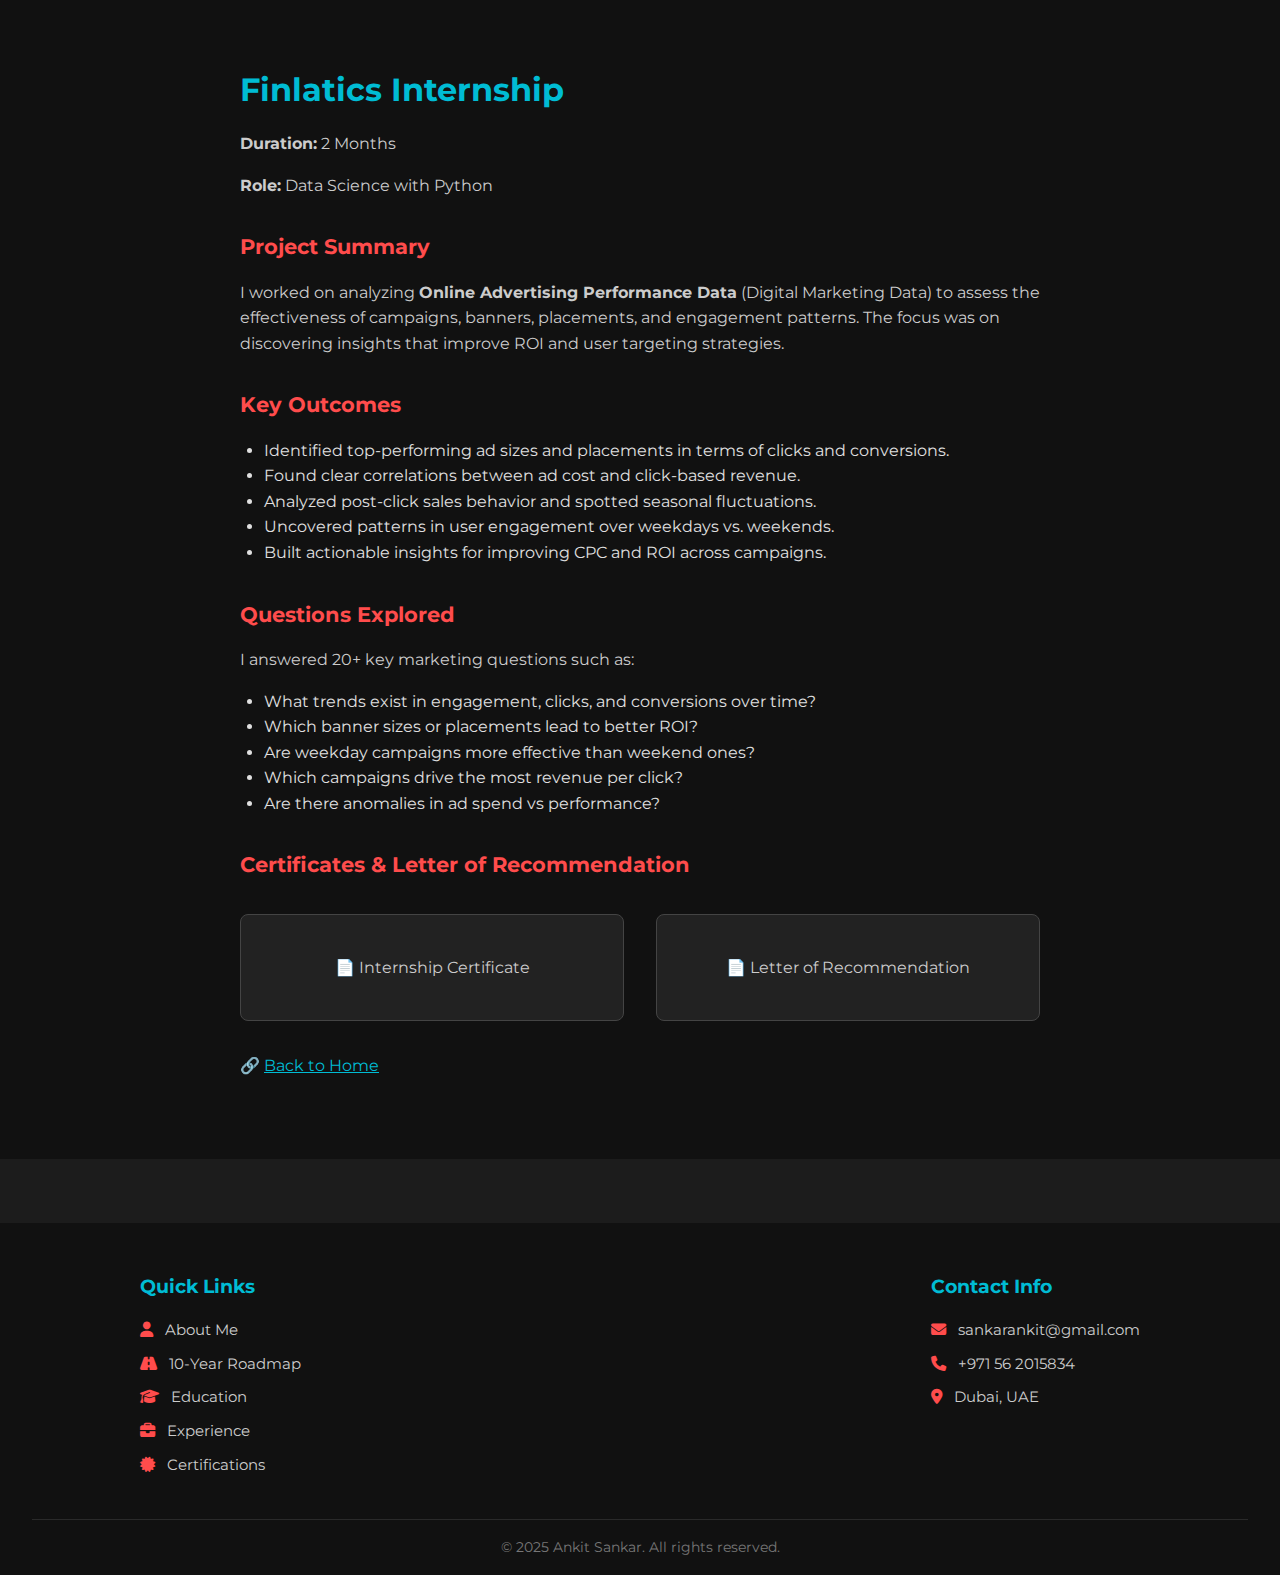
<file: finlatics.html>
<!DOCTYPE html>
<html lang="en">
<head>
  <meta charset="UTF-8" />
  <meta name="viewport" content="width=device-width, initial-scale=1.0"/>
  <title>Finlatics Experience</title>
  <link rel="stylesheet" href="style.css" />
  <link href="https://fonts.googleapis.com/css2?family=Montserrat:wght@400;700&display=swap" rel="stylesheet">
  <link rel="stylesheet" href="https://cdnjs.cloudflare.com/ajax/libs/font-awesome/6.5.0/css/all.min.css" />

</head>
<body>
  <section class="experience-details">
    <div class="container">
      <h1>Finlatics Internship</h1>
      <p><strong>Duration:</strong> 2 Months</p>
      <p><strong>Role:</strong> Data Science with Python</p>

      <h2>Project Summary</h2>
      <p>I worked on analyzing <strong>Online Advertising Performance Data</strong> (Digital Marketing Data) to assess the effectiveness of campaigns, banners, placements, and engagement patterns. The focus was on discovering insights that improve ROI and user targeting strategies.</p>

      <h2>Key Outcomes</h2>
      <ul>
        <li>Identified top-performing ad sizes and placements in terms of clicks and conversions.</li>
        <li>Found clear correlations between ad cost and click-based revenue.</li>
        <li>Analyzed post-click sales behavior and spotted seasonal fluctuations.</li>
        <li>Uncovered patterns in user engagement over weekdays vs. weekends.</li>
        <li>Built actionable insights for improving CPC and ROI across campaigns.</li>
      </ul>

      <h2>Questions Explored</h2>
      <p>I answered 20+ key marketing questions such as:</p>
      <ul>
        <li>What trends exist in engagement, clicks, and conversions over time?</li>
        <li>Which banner sizes or placements lead to better ROI?</li>
        <li>Are weekday campaigns more effective than weekend ones?</li>
        <li>Which campaigns drive the most revenue per click?</li>
        <li>Are there anomalies in ad spend vs performance?</li>
      </ul>

      <h2>Certificates & Letter of Recommendation</h2>

    <div class="pdf-gallery">
    <div class="pdf-thumb" onclick="openPDF('finlatics_certificate.pdf')">
        <p>📄 Internship Certificate</p>
    </div>
    <div class="pdf-thumb" onclick="openPDF('finlatics_LOR.pdf')">
        <p>📄 Letter of Recommendation</p>
    </div>
    </div>

    <!-- Modal Viewer -->
    <div id="pdfModal" class="pdf-modal" onclick="closePDF()">
    <div class="pdf-content" onclick="event.stopPropagation()">
        <iframe id="pdfViewer" src="" frameborder="0"></iframe>
        <span class="close-btn" onclick="closePDF()">×</span>
    </div>
    </div>


      <p>🔗 <a href="index.html" style="color:#00bcd4; text-decoration: underline;">Back to Home</a></p>
    </div>
  </section>
  <footer class="site-footer">
  <div class="footer-content">

    <div class="footer-column">
      <h3>Quick Links</h3>
      <ul>
        <li><a href="index.html"><i class="fas fa-user"></i> About Me</a></li>
        <li><a href="roadmap.html"><i class="fas fa-road"></i> 10-Year Roadmap</a></li>
        <li><a href="#education"><i class="fas fa-graduation-cap"></i> Education</a></li>
        <li><a href="#experience"><i class="fas fa-briefcase"></i> Experience</a></li>
        <li><a href="#certificates"><i class="fas fa-certificate"></i> Certifications</a></li>
      </ul>
    </div>

    <div class="footer-column">
      <h3>Contact Info</h3>
      <ul>
        <li><i class="fas fa-envelope"></i> <a href="mailto:sankarankit@gmail.com">sankarankit@gmail.com</a></li>
        <li><i class="fas fa-phone"></i> +971 56 2015834</li>
        <li><i class="fas fa-map-marker-alt"></i> Dubai, UAE</li>
      </ul>
    </div>

    

  </div>

  <div class="footer-bottom">
    <p>&copy; 2025 Ankit Sankar. All rights reserved.</p>
  </div>
</footer>
<button id="topBtn" title="Go to top">↑</button>
<script src="script.js"></script>
</body>
</html>
</file>
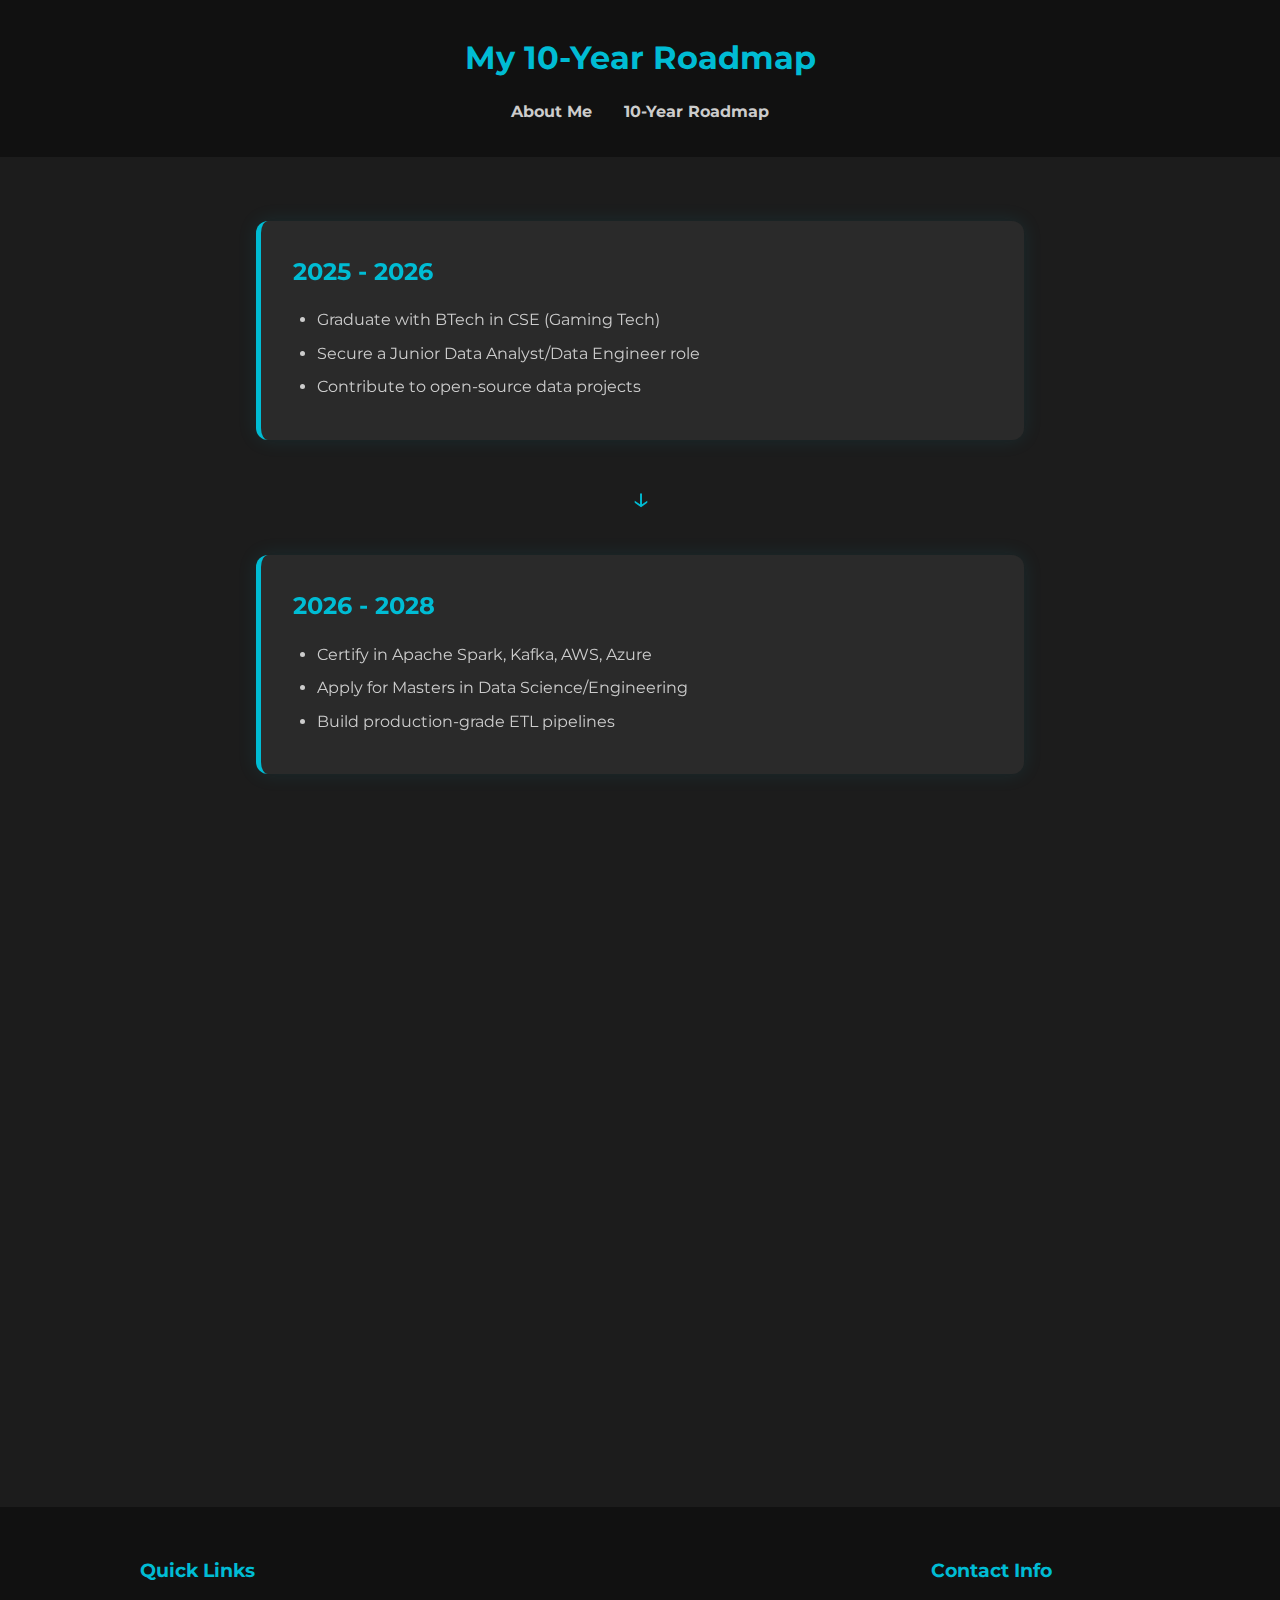
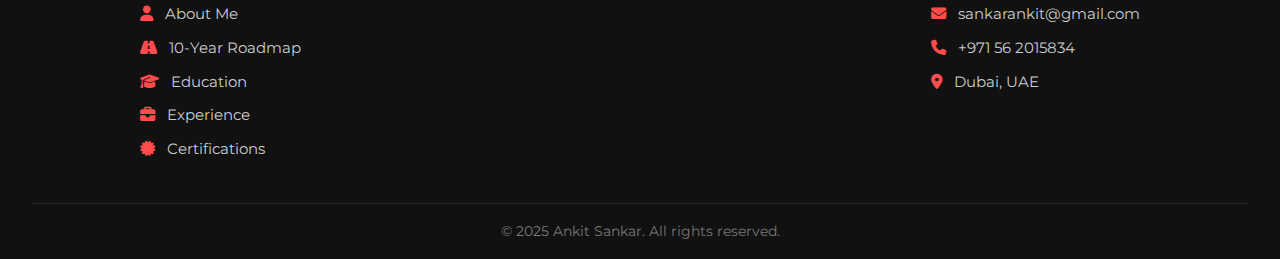
<file: roadmap.html>
<!DOCTYPE html>
<html lang="en">
<head>
  <meta charset="UTF-8" />
  <meta name="viewport" content="width=device-width, initial-scale=1.0"/>
  <title>10-Year Roadmap | Ankit Sankar</title>

  <!-- Fonts & CSS -->
  <link href="https://fonts.googleapis.com/css2?family=Montserrat:wght@400;700&display=swap" rel="stylesheet">
  <link rel="stylesheet" href="roadmap.css" />
  <link href="https://unpkg.com/aos@2.3.1/dist/aos.css" rel="stylesheet" />
  <link rel="stylesheet" href="https://cdnjs.cloudflare.com/ajax/libs/font-awesome/6.5.0/css/all.min.css" />
</head>
<body>

  <header>
    <h1>My 10-Year Roadmap</h1>
    <nav>
      <ul>
        <li><a href="index.html">About Me</a></li>
        <li><a href="roadmap.html">10-Year Roadmap</a></li>
      </ul>
    </nav>
  </header>

  <main>
    <section class="roadmap">
      <div class="roadmap-step" data-aos="fade-up">
        <h3>2025 - 2026</h3>
        <ul>
          <li>Graduate with BTech in CSE (Gaming Tech)</li>
          <li>Secure a Junior Data Analyst/Data Engineer role</li>
          <li>Contribute to open-source data projects</li>
        </ul>
      </div>

      <div class="roadmap-arrow" data-aos="fade-up">↓</div>

      <div class="roadmap-step" data-aos="fade-up" data-aos-delay="100">
        <h3>2026 - 2028</h3>
        <ul>
          <li>Certify in Apache Spark, Kafka, AWS, Azure</li>
          <li>Apply for Masters in Data Science/Engineering</li>
          <li>Build production-grade ETL pipelines</li>
        </ul>
      </div>

      <div class="roadmap-arrow" data-aos="fade-up" data-aos-delay="150">↓</div>

      <div class="roadmap-step" data-aos="fade-up" data-aos-delay="200">
        <h3>2028 - 2030</h3>
        <ul>
          <li>Lead small data teams</li>
          <li>Build real-time streaming solutions</li>
          <li>Publish tech tutorials/blogs</li>
        </ul>
      </div>

      <div class="roadmap-arrow" data-aos="fade-up" data-aos-delay="250">↓</div>

      <div class="roadmap-step" data-aos="fade-up" data-aos-delay="300">
        <h3>2030 - 2035</h3>
        <ul>
          <li>Become a Senior Data Engineer or Architect</li>
          <li>Design scalable distributed systems</li>
          <li>Mentor juniors, speak at conferences</li>
        </ul>
      </div>
    </section>
  </main>

  <footer class="site-footer">
  <div class="footer-content">

    <div class="footer-column">
      <h3>Quick Links</h3>
      <ul>
        <li><a href="index.html"><i class="fas fa-user"></i> About Me</a></li>
        <li><a href="roadmap.html"><i class="fas fa-road"></i> 10-Year Roadmap</a></li>
        <li><a href="#education"><i class="fas fa-graduation-cap"></i> Education</a></li>
        <li><a href="#experience"><i class="fas fa-briefcase"></i> Experience</a></li>
        <li><a href="#certificates"><i class="fas fa-certificate"></i> Certifications</a></li>
      </ul>
    </div>

    <div class="footer-column">
      <h3>Contact Info</h3>
      <ul>
        <li><i class="fas fa-envelope"></i> <a href="mailto:sankarankit@gmail.com">sankarankit@gmail.com</a></li>
        <li><i class="fas fa-phone"></i> +971 56 2015834</li>
        <li><i class="fas fa-map-marker-alt"></i> Dubai, UAE</li>
      </ul>
    </div>

    

  </div>

  <div class="footer-bottom">
    <p>&copy; 2025 Ankit Sankar. All rights reserved.</p>
  </div>
</footer>

  <button id="topBtn" title="Go to top">↑</button>

  <!-- Scripts -->
  <script src="https://unpkg.com/aos@2.3.1/dist/aos.js"></script>
  <script src="script.js"></script>
</body>
</html>
</file>
<file: style.css>
* {
  margin: 0;
  padding: 0;
  box-sizing: border-box;
}
body {
  font-family: 'Montserrat', sans-serif;
  background: #1c1c1c;
  color: #e0e0e0;
  line-height: 1.6;
}
html {
  scroll-behavior: smooth;
}

/* Navigation */
.main-nav {
  display: flex;
  justify-content: space-between;
  align-items: center;
  padding: 1rem 2rem;
  background: #111;
  position: sticky;
  top: 0;
  z-index: 999;
}
.logo {
  font-size: 1.5rem;
  font-weight: bold;
  color: #00bcd4;
}
.nav-links {
  display: flex;
  list-style: none;
  gap: 1.5rem;
}
.nav-links a {
  color: #e0e0e0;
  transition: color 0.3s;
}
.nav-links a:hover {
  color: #00bcd4;
}

/*Footer*/

.site-footer {
  background-color: #111;
  color: #ccc;
  padding: 3rem 2rem 1rem;
  margin-top: 4rem;
  font-family: 'Montserrat', sans-serif;
}
.footer-content {
  display: flex;
  flex-wrap: wrap;
  justify-content: space-between;
  max-width: 1000px;
  margin: 0 auto;
  gap: 2rem;
}
.footer-column h3 {
  color: #00bcd4;
  margin-bottom: 1rem;
  font-size: 1.2rem;
}
.footer-column ul {
  list-style: none;
  padding: 0;
}
.footer-column ul li {
  margin-bottom: 0.6rem;
  font-size: 0.95rem;
}
.footer-column ul li i {
  margin-right: 0.5rem;
  color: #ff4c4c;
}
.footer-column a {
  color: #ccc;
  text-decoration: none;
  transition: color 0.3s ease;
}
.footer-column a:hover {
  color: #00bcd4;
}

.footer-bottom {
  text-align: center;
  margin-top: 2rem;
  border-top: 1px solid #2a2a2a;
  padding-top: 1rem;
  font-size: 0.9rem;
  color: #777;
}


/* Scroll to Top Button */
#topBtn {
  display: none;
  position: fixed;
  bottom: 30px;
  right: 30px;
  background-color: #00bcd4;
  color: #111;
  border: none;
  padding: 0.7rem 1rem;
  border-radius: 50%;
  font-size: 1.5rem;
  cursor: pointer;
  z-index: 999;
  box-shadow: 0 4px 10px rgba(0, 188, 212, 0.4);
  transition: background 0.3s ease;
}
#topBtn:hover {
  background-color: #0097a7;
}


/* Hero Section */

.hero {
  min-height: 100vh;
  display: flex;
  justify-content: center;
  align-items: center;
  text-align: center;
  background: linear-gradient(-45deg, #0d47a1, #1976d2, #2196f3, #1e88e5);
  background-size: 400% 400%;
  animation: blueGradientShift 15s ease infinite;
  color: #fff;
}

.full-height {
  height: 100vh;
  display: flex;
  align-items: center;
  justify-content: center;
  padding: 2rem;
  background: linear-gradient(to right, #141e30, #243b55);
}
.hero-grid {
  display: grid;
  grid-template-columns: 1fr 1.5fr 1fr;
  gap: 2rem;
  align-items: center;
  width: 100%;
  max-width: 1200px;
}

/* Left Panel Stats */
.left-panel .stat {
  margin-bottom: 1rem;
  color: #00bcd4;
  font-size: 1.2rem;
}
.left-panel .stat strong {
  display: block;
  font-size: 2rem;
  color: #fff;
}

/* Center Panel */
.center-panel {
  text-align: center;
}
.profile-img {
  width: 150px;
  height: 150px;
  border-radius: 50%;
  border: 4px solid #00bcd4;
  margin-bottom: 1rem;
}
.center-panel h1 {
  font-size: 2rem;
  color: #fff;
}
.center-panel span {
  color: #00bcd4;
}

/* Right Panel */
.right-panel {
  color: #ccc;
}
.bio, .contact {
  margin-bottom: 2rem;
}
.right-panel h3 {
  color: #00bcd4;
  margin-bottom: 0.5rem;
}
.contact a {
  color: #00bcd4;
  text-decoration: none;
}

/* Responsive */
@media (max-width: 900px) {
  .hero-grid {
    grid-template-columns: 1fr;
    text-align: center;
  }
  .left-panel, .right-panel {
    display: flex;
    justify-content: space-around;
  }
}

/* Stats Section */
.stats-section {
  background: #111;
  padding: 4rem 2rem;
  text-align: center;
}
.stats-container {
  display: grid;
  grid-template-columns: repeat(auto-fit, minmax(220px, 1fr));
  gap: 2rem;
  max-width: 1000px;
  margin: 0 auto;
}
.stat-card {
  display: block;
  background: #1c1c1c;
  border-radius: 15px;
  padding: 2rem;
  text-align: center;
  text-decoration: none;
  color: inherit;
  border: 1px solid #2a2a2a;
  transition: all 0.3s ease;
}
.stat-card:hover {
  transform: translateY(-5px);
  border-color: #00bcd4;
}
.stat-card h3 {
  font-size: 1.2rem;
  color: #fff;
  margin-bottom: 0.5rem;
  position: relative;
}
.stat-card h3::after {
  content: "";
  display: block;
  width: 0%;
  height: 2px;
  background: #00bcd4;
  transition: width 0.3s ease;
  margin: 4px auto 0;
}
.stat-card:hover h3::after {
  width: 100%;
}

/* Education Section */
/* Education Timeline Styles */
.education-section {
  background: #111;
  padding: 4rem 2rem;
  text-align: center;
}
.section-title {
  font-size: 2rem;
  color: #fff;
  margin-bottom: 3rem;
}

.timeline {
  position: relative;
  margin: 0 auto;
  max-width: 600px;
  padding-left: 30px;
  border-left: 2px solid #00bcd4;
}

.timeline-item {
  position: relative;
  margin-bottom: 2.5rem;
  padding-left: 1rem;
}
.timeline-dot {
  position: absolute;
  left: -10px;
  top: 0;
  width: 20px;
  height: 20px;
  background-color: #00bcd4;
  border-radius: 50%;
  border: 3px solid #1c1c1c;
  z-index: 1;
}
.timeline-content {
  background: #1c1c1c;
  padding: 1rem 1.5rem;
  border-radius: 10px;
  border: 1px solid #2a2a2a;
  transition: transform 0.3s;
  text-align: left;
}
.timeline-content h3 {
  color: #fff;
  font-size: 1.2rem;
  margin-bottom: 0.3rem;
}
.timeline-content p {
  color: #aaa;
  font-size: 1rem;
}
.timeline-item:hover .timeline-content {
  transform: translateX(10px);
}

/* Responsive */
@media (max-width: 600px) {
  .timeline {
    padding-left: 20px;
  }
  .timeline-content {
    font-size: 0.95rem;
  }
}

/* Experience 3D Card Style */
.experience-section {
  background: #0f0f0f;
  padding: 4rem 2rem;
  text-align: center;
}
.experience-card-container {
  display: flex;
  justify-content: center;
}
.experience-card {
  background: linear-gradient(145deg, #1e1e1e, #141414);
  border: 1px solid #2a2a2a;
  border-radius: 15px;
  padding: 2rem;
  max-width: 400px;
  text-align: left;
  color: #e0e0e0;
  text-decoration: none;
  transition: transform 0.4s ease, box-shadow 0.4s ease;
  box-shadow: 0 10px 25px rgba(0, 0, 0, 0.4);
}
.experience-card:hover {
  transform: translateY(-10px) rotateX(3deg);
  box-shadow: 0 20px 40px rgba(0, 188, 212, 0.3);
}
.card-content h3 {
  font-size: 1.4rem;
  color: #00bcd4;
}
.card-content p {
  margin: 0.5rem 0;
  font-size: 0.95rem;
  color: #ccc;
}
.view-more {
  margin-top: 1rem;
  color: #ff4c4c;
  font-weight: bold;
  text-decoration: underline;
}

.certificates-section {
  padding: 4rem 2rem;
  text-align: center;
  background: #111;
}
.certificates-section h2 {
  color: #ffffff;
  font-size: 2rem;
  margin-bottom: 2rem;
}
.certificates-grid {
  display: grid;
  grid-template-columns: repeat(auto-fit, minmax(250px, 1fr));
  gap: 2rem;
  max-width: 1000px;
  margin: 0 auto;
}
.certificate-card {
  background: linear-gradient(145deg, #1e1e1e, #141414);
  border-radius: 15px;
  padding: 2rem;
  box-shadow: 0 10px 25px rgba(0, 0, 0, 0.4);
  cursor: pointer;
  transition: transform 0.4s ease, box-shadow 0.4s ease;
  text-align: left;
  color: #e0e0e0;
  border: 1px solid #2a2a2a;
}
.certificate-card:hover {
  transform: translateY(-10px) rotateX(3deg);
  box-shadow: 0 20px 40px rgba(0, 188, 212, 0.3);
}
.certificate-card h3 {
  color: #00bcd4;
  font-size: 1.2rem;
  margin-bottom: 0.5rem;
}
.certificate-card p {
  font-size: 0.95rem;
  color: #ccc;
  margin-bottom: 0.5rem;
}
.course-outcomes {
  padding-left: 1.2rem;
  margin-top: 0.5rem;
}
.course-outcomes li {
  font-size: 0.9rem;
  color: #aaa;
  margin-bottom: 0.4rem;
}

/* PDF Modal */
.pdf-modal {
  display: none;
  position: fixed;
  z-index: 9999;
  top: 0;
  left: 0;
  width: 100%;
  height: 100%;
  background: rgba(0,0,0,0.85);
  justify-content: center;
  align-items: center;
}
.pdf-modal.show {
  display: flex;
}
.pdf-content {
  position: relative;
  width: 90%;
  height: 90%;
  max-width: 900px;
}
.pdf-content iframe {
  width: 100%;
  height: 100%;
  border-radius: 10px;
  border: none;
}
.close-btn {
  position: absolute;
  top: -20px;
  right: -20px;
  font-size: 2rem;
  color: #fff;
  cursor: pointer;
}

/*Skills section*/

.immersive-skills-section {
  padding: 4rem 2rem;
  background: #111;
  color: #fff;
  text-align: center;
}
.immersive-skills-section h2 {
  font-size: 2rem;
  color: #00bcd4;
  margin-bottom: 2rem;
}
.skills-grid {
  display: grid;
  grid-template-columns: repeat(auto-fit, minmax(280px, 1fr));
  gap: 2rem;
  max-width: 1000px;
  margin: 0 auto;
}
.skill-card {
  position: relative;
  background: rgba(109, 133, 125, 0.6);
  border: 1px solid #2a2a2a;
  border-radius: 15px;
  overflow: hidden;
  padding: 2rem;
  box-shadow: 0 0 30px rgba(0, 188, 212, 0.1);
  backdrop-filter: blur(6px);
}
.skill-bg {
  position: absolute;
  top: 50%;
  left: 50%;
  width: 100%;
  height: 100%;
  transform: translate(-50%, -50%);
  background-repeat: no-repeat;
  background-position: center;
  background-size: contain; 
  opacity: 0.06;
  z-index: 0;
}

.skill-content {
  position: relative;
  z-index: 1;
}
.skill-content h3 {
  font-size: 1.3rem;
  color: #00bcd4;
  margin-bottom: 1rem;
}
.skill-content ul {
  list-style: none;
  padding: 0;
}
.skill-content ul li {
  margin: 0.3rem 0;
  color: #ccc;
}


/**Index page Ends  here **/

/**Finlatics page Starts here **/
.experience-details {
  background: #111;
  color: #e0e0e0;
  padding: 4rem 2rem;
  font-family: 'Montserrat', sans-serif;
}
.experience-details .container {
  max-width: 800px;
  margin: 0 auto;
}
.experience-details h1 {
  font-size: 2rem;
  color: #00bcd4;
}
.experience-details h2 {
  margin-top: 2rem;
  color: #ff4c4c;
  font-size: 1.3rem;
}
.experience-details ul {
  margin: 1rem 0 1rem 1.5rem;
  list-style-type: disc;
}
.experience-details p {
  margin: 1rem 0;
  color: #ccc;
}

/* PDF Gallery */
.pdf-gallery {
  display: flex;
  gap: 2rem;
  margin: 2rem 0;
  flex-wrap: wrap;
}
.pdf-thumb {
  background: #222;
  border: 1px solid #444;
  border-radius: 8px;
  padding: 1.5rem;
  cursor: pointer;
  text-align: center;
  flex: 1;
  min-width: 200px;
  color: #00bcd4;
  transition: transform 0.3s ease;
}
.pdf-thumb:hover {
  transform: scale(1.05);
  background: #333;
}

/* PDF Modal Viewer */
.pdf-modal {
  display: none;
  position: fixed;
  z-index: 9999;
  top: 0; left: 0;
  width: 100%;
  height: 100%;
  background: rgba(0,0,0,0.85);
  justify-content: center;
  align-items: center;
}
.pdf-modal.show {
  display: flex;
}
.pdf-content {
  position: relative;
  width: 90%;
  height: 90%;
  max-width: 900px;
}
.pdf-content iframe {
  width: 100%;
  height: 100%;
  border-radius: 10px;
  border: none;
}
.close-btn {
  position: absolute;
  top: -20px;
  right: -20px;
  font-size: 2rem;
  color: #fff;
  cursor: pointer;
}
/** Finlatics Page Ends Here**/
</file>
<file: roadmap.css>
/* Base */
* {
  margin: 0;
  padding: 0;
  box-sizing: border-box;
}
body {
  background: #1c1c1c;
  color: #e0e0e0;
  font-family: 'Montserrat', sans-serif;
  line-height: 1.6;
}

/* Header */
header {
  background: #111;
  padding: 2rem;
  text-align: center;
}
header h1 {
  color: #00bcd4;
  font-size: 2rem;
}
nav ul {
  list-style: none;
  margin-top: 1rem;
  display: flex;
  justify-content: center;
  gap: 2rem;
}
nav ul li a {
  color: #ccc;
  text-decoration: none;
  font-weight: bold;
  transition: color 0.3s ease;
}
nav ul li a:hover {
  color: #00bcd4;
}

/* Roadmap Section */
.roadmap {
  max-width: 800px;
  margin: 4rem auto;
  padding: 0 1rem;
  display: flex;
  flex-direction: column;
  align-items: center;
}
.roadmap-step {
  background: #2a2a2a;
  padding: 2rem;
  border-radius: 12px;
  width: 100%;
  border-left: 5px solid #00bcd4;
  box-shadow: 0 0 20px rgba(0, 188, 212, 0.1);
  transition: transform 0.3s ease;
}
.roadmap-step:hover {
  transform: translateX(10px);
}
.roadmap-step h3 {
  color: #00bcd4;
  font-size: 1.5rem;
  margin-bottom: 1rem;
}
.roadmap-step ul {
  padding-left: 1.5rem;
}
.roadmap-step ul li {
  margin-bottom: 0.5rem;
  color: #ccc;
}
.roadmap-arrow {
  font-size: 2rem;
  margin: 2rem 0;
  color: #00bcd4;
}

/*Footer*/

.site-footer {
  background-color: #111;
  color: #ccc;
  padding: 3rem 2rem 1rem;
  margin-top: 4rem;
  font-family: 'Montserrat', sans-serif;
}
.footer-content {
  display: flex;
  flex-wrap: wrap;
  justify-content: space-between;
  max-width: 1000px;
  margin: 0 auto;
  gap: 2rem;
}
.footer-column h3 {
  color: #00bcd4;
  margin-bottom: 1rem;
  font-size: 1.2rem;
}
.footer-column ul {
  list-style: none;
  padding: 0;
}
.footer-column ul li {
  margin-bottom: 0.6rem;
  font-size: 0.95rem;
}
.footer-column ul li i {
  margin-right: 0.5rem;
  color: #ff4c4c;
}
.footer-column a {
  color: #ccc;
  text-decoration: none;
  transition: color 0.3s ease;
}
.footer-column a:hover {
  color: #00bcd4;
}

.footer-bottom {
  text-align: center;
  margin-top: 2rem;
  border-top: 1px solid #2a2a2a;
  padding-top: 1rem;
  font-size: 0.9rem;
  color: #777;
}


/* Scroll to Top Button */
#topBtn {
  display: none;
  position: fixed;
  bottom: 30px;
  right: 30px;
  background-color: #00bcd4;
  color: #111;
  border: none;
  padding: 0.7rem 1rem;
  border-radius: 50%;
  font-size: 1.5rem;
  cursor: pointer;
  z-index: 999;
  box-shadow: 0 4px 10px rgba(0, 188, 212, 0.4);
  transition: background 0.3s ease;
}
#topBtn:hover {
  background-color: #0097a7;
}
</file>
